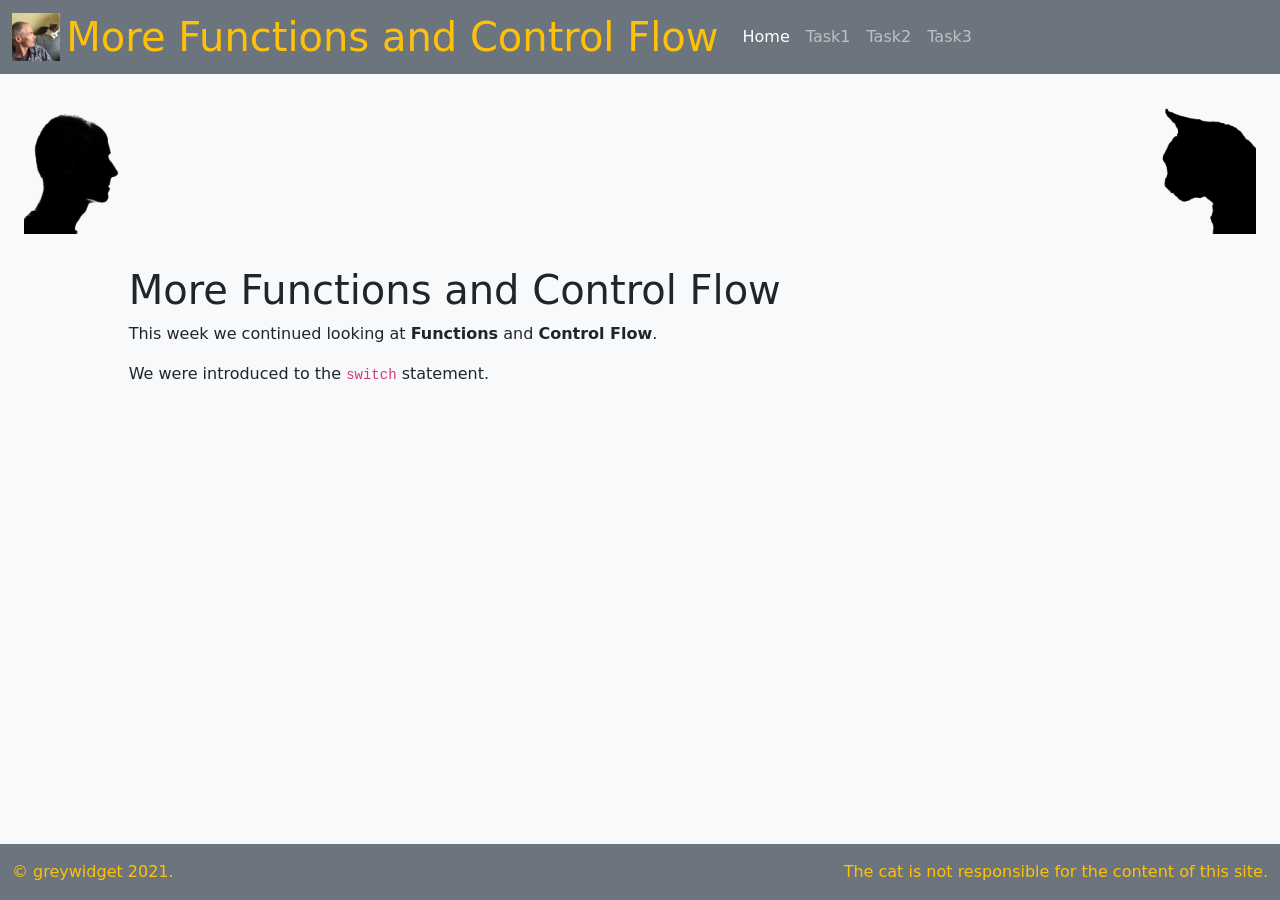
<file: index.html>
<!doctype html>
<html lang="en" class="bg-light">
  <head>
    <meta charset="utf-8">
    <meta name="viewport" content="width=device-width, initial-scale=1.0">
    <title>More Functions and Control Flow</title>
    <link href="https://cdn.jsdelivr.net/npm/bootstrap@5.0.0-beta2/dist/css/bootstrap.min.css" rel="stylesheet" integrity="sha384-BmbxuPwQa2lc/FVzBcNJ7UAyJxM6wuqIj61tLrc4wSX0szH/Ev+nYRRuWlolflfl" crossorigin="anonymous">
    <link rel="stylesheet" href="/css/index.css">
  </head>

  <body class="bg-light">

    <nav class="navbar navbar-expand-lg navbar-dark bg-secondary">
      <div class="container-fluid">
        <a class="navbar-brand text-warning" href="/">
          <img src="/img/greywidget.jpg" alt="the author and his cat" width="48" height="48" class="d-inline-block align-top">
          <span class="display-6">More Functions and Control Flow</span>
        </a>
        <button class="navbar-toggler" type="button" data-bs-toggle="collapse" data-bs-target="#navbarNav" aria-controls="navbarNav" aria-expanded="false" aria-label="Toggle navigation">
          <span class="navbar-toggler-icon"></span>
        </button>
        <div class="collapse navbar-collapse" id="navbarNav">
          <ul class="navbar-nav">
            <li class="nav-item">
              <a class="nav-link active" aria-current="page" href="index.html">Home</a>
            </li>
            <li class="nav-item">
              <a class="nav-link" href="task1.html">Task1</a>
            </li>
            <li class="nav-item">
              <a class="nav-link" href="task2.html">Task2</a>
            </li>
            <li class="nav-item">
              <a class="nav-link" href="task3.html">Task3</a>
            </li>
          </ul>
        </div>
      </div>
    </nav>

    <!-- Main Container -->
    <div class="container-fluid pb-5">

      <main class="row justify-content-center pt-3 main-row">
        
        <div class="row justify-content-between pb-3" id="silos">
          <div class="col-2">
              <img src="/img/the_human.png" alt="the author in silhouette" class="d-block w-100 silos">
          </div>
          <div class="col-2">
              <img src="/img/the_cat.png" alt="the author's cat in silhouette" class="d-block w-100 silos float-end">
          </div>
        </div>

        <div class="row justify-content-center pt-3">
            <div class="col-sm-10">
                <h1>More Functions and Control Flow</h1>
                <p>This week we continued looking at <strong>Functions</strong> and <strong>Control Flow</strong>.</p>
                <p>We were introduced to the <code>switch</code> statement.</p>
            </div>
        </div>
      </main>

    </div> <!-- main container div -->

    <footer class="fixed-bottom py-3 bg-secondary text-warning">
      <div class="container-fluid text-small">
        <div class="row mt-auto">
          <div class="col-4">
            &copy; greywidget 2021.
          </div>
          <div class="col-8 text-end">
            The cat is not responsible for the content of this site.
          </div>
        </div>
      </div>
    </footer>

    <script src="https://cdn.jsdelivr.net/npm/bootstrap@5.0.0-beta2/dist/js/bootstrap.bundle.min.js" integrity="sha384-b5kHyXgcpbZJO/tY9Ul7kGkf1S0CWuKcCD38l8YkeH8z8QjE0GmW1gYU5S9FOnJ0" crossorigin="anonymous"></script>

  </body>
</html>
</file>
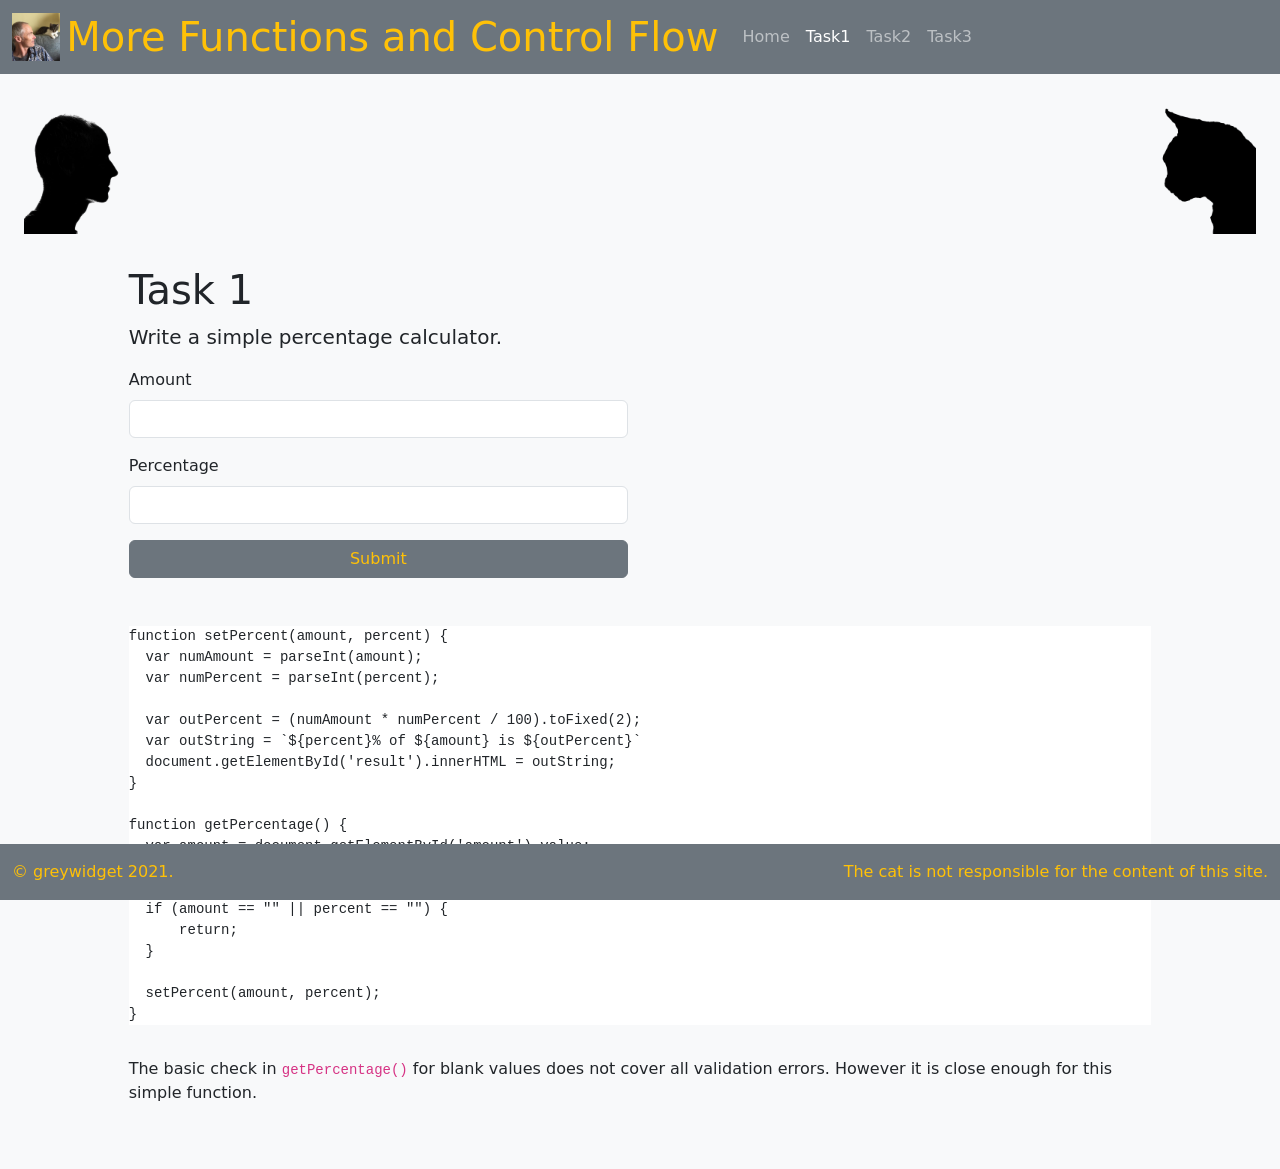
<file: task1.html>
<!doctype html>
<html lang="en" class="bg-light">
  <head>
    <meta charset="utf-8">
    <meta name="viewport" content="width=device-width, initial-scale=1.0">
    <title>More  Functions and Control Flow</title>
    <link href="https://cdn.jsdelivr.net/npm/bootstrap@5.0.0-beta2/dist/css/bootstrap.min.css" rel="stylesheet" integrity="sha384-BmbxuPwQa2lc/FVzBcNJ7UAyJxM6wuqIj61tLrc4wSX0szH/Ev+nYRRuWlolflfl" crossorigin="anonymous">
    <link rel="stylesheet" href="/css/index.css">
    <script type="text/javascript" src="/js/calcPerc.js"></script>
  </head>

  <body class="bg-light">

    <nav class="navbar navbar-expand-lg navbar-dark bg-secondary">
      <div class="container-fluid">
        <a class="navbar-brand text-warning" href="/">
          <img src="/img/greywidget.jpg" alt="the author and his cat" width="48" height="48" class="d-inline-block align-top">
          <span class="display-6">More Functions and Control Flow</span>
        </a>
        <button class="navbar-toggler" type="button" data-bs-toggle="collapse" data-bs-target="#navbarNav" aria-controls="navbarNav" aria-expanded="false" aria-label="Toggle navigation">
          <span class="navbar-toggler-icon"></span>
        </button>
        <div class="collapse navbar-collapse" id="navbarNav">
          <ul class="navbar-nav">
            <li class="nav-item">
              <a class="nav-link" href="index.html">Home</a>
            </li>
            <li class="nav-item">
              <a class="nav-link active" aria-current="page" href="task1.html">Task1</a>
            </li>
            <li class="nav-item">
              <a class="nav-link" href="task2.html">Task2</a>
            </li>
            <li class="nav-item">
              <a class="nav-link" href="task3.html">Task3</a>
            </li>
          </ul>
        </div>


      </div>
    </nav>

    <!-- Main Container -->
    <div class="container-fluid pb-5">

      <main class="row justify-content-center pt-3 main-row">
        
        <div class="row justify-content-between pb-3">
            <div class="col-2">
                <img src="/img/the_human.png" alt="the author in silhouette" class="d-block w-100 silos">
            </div>
            <div class="col-2">
                <img src="/img/the_cat.png" alt="the author's cat in silhouette" class="d-block w-100 silos float-end">
            </div>
        </div>

        <div class="row justify-content-center pt-3">
            <div class="col-sm-10">
              <h1>Task 1</h1>
                <p class="lead">Write a simple percentage calculator.</p>

<!-- start -->
<div class="row">
<div class="col-sm-6">
  <form class='needs-validation' name='contact' novalidate><input type='hidden' name='form-name' value='contact' />
    <div class="mb-3">
      <label for="amount" class="form-label">Amount</label>
      <input type="number" class="form-control" name="amount" id="amount" required/>
      <div class="invalid-feedback">Please enter a numeric amount with no decimals</div>
    </div>
    <div class="mb-3">
      <label for="percent" class="form-label">Percentage</label>
      <input type="number" class="form-control" name="percent" id="percent" required/>
      <div class="invalid-feedback">Please enter a numeric percentage with no decimals</div>
    </div>
    <div class="d-grid">
      <button class="btn btn-secondary text-warning" type="submit" onclick="getPercentage()">Submit</button>
    </div>
  </form>
  <script>
  // Example starter JavaScript for disabling form submissions if there are invalid fields
  (function () {
    'use strict'
  
    // Fetch all the forms we want to apply custom Bootstrap validation styles to
    var forms = document.querySelectorAll('.needs-validation')
  
    // Loop over them and prevent submission
    Array.prototype.slice.call(forms)
      .forEach(function (form) {
        form.addEventListener('submit', function (event) {
          if (!form.checkValidity()) {
            event.preventDefault()
            event.stopPropagation()
          }
          // Force the page not to refresh, since there is no server and we just want the values
          event.preventDefault()
          event.stopPropagation()

  
          form.classList.add('was-validated')
        }, false)
      })
  })()
  </script>
  </div>
  <div class="col-sm-6 text-center">
    <p id="result" class="text-danger pt-4 fs-4"></p>
  </div>
</div>
<!-- end -->

                <div class="bg-white mt-5">
                  <pre>
function setPercent(amount, percent) {
  var numAmount = parseInt(amount);
  var numPercent = parseInt(percent);

  var outPercent = (numAmount * numPercent / 100).toFixed(2);
  var outString = `${percent}% of ${amount} is ${outPercent}`
  document.getElementById('result').innerHTML = outString;
}

function getPercentage() {
  var amount = document.getElementById('amount').value;
  var percent = document.getElementById('percent').value;
  // Just return if either are blank. There will be a validation message
  if (amount == "" || percent == "") {
      return;
  }

  setPercent(amount, percent);
}</pre>
              </div>
              <p class="pt-3">The basic check in <code>getPercentage()</code> for blank values
              does not cover all validation errors. However it is close enough
              for this simple function.</p>
            </div>
        </div>
      </main>

    </div> <!-- main container div -->

    <footer class="fixed-bottom py-3 bg-secondary text-warning">
      <div class="container-fluid text-small">
        <div class="row mt-auto">
          <div class="col-4">
            &copy; greywidget 2021.
          </div>
          <div class="col-8 text-end">
            The cat is not responsible for the content of this site.
          </div>
        </div>
      </div>
    </footer>

    <script src="https://cdn.jsdelivr.net/npm/bootstrap@5.0.0-beta2/dist/js/bootstrap.bundle.min.js" integrity="sha384-b5kHyXgcpbZJO/tY9Ul7kGkf1S0CWuKcCD38l8YkeH8z8QjE0GmW1gYU5S9FOnJ0" crossorigin="anonymous"></script>

  </body>
</html>
</file>
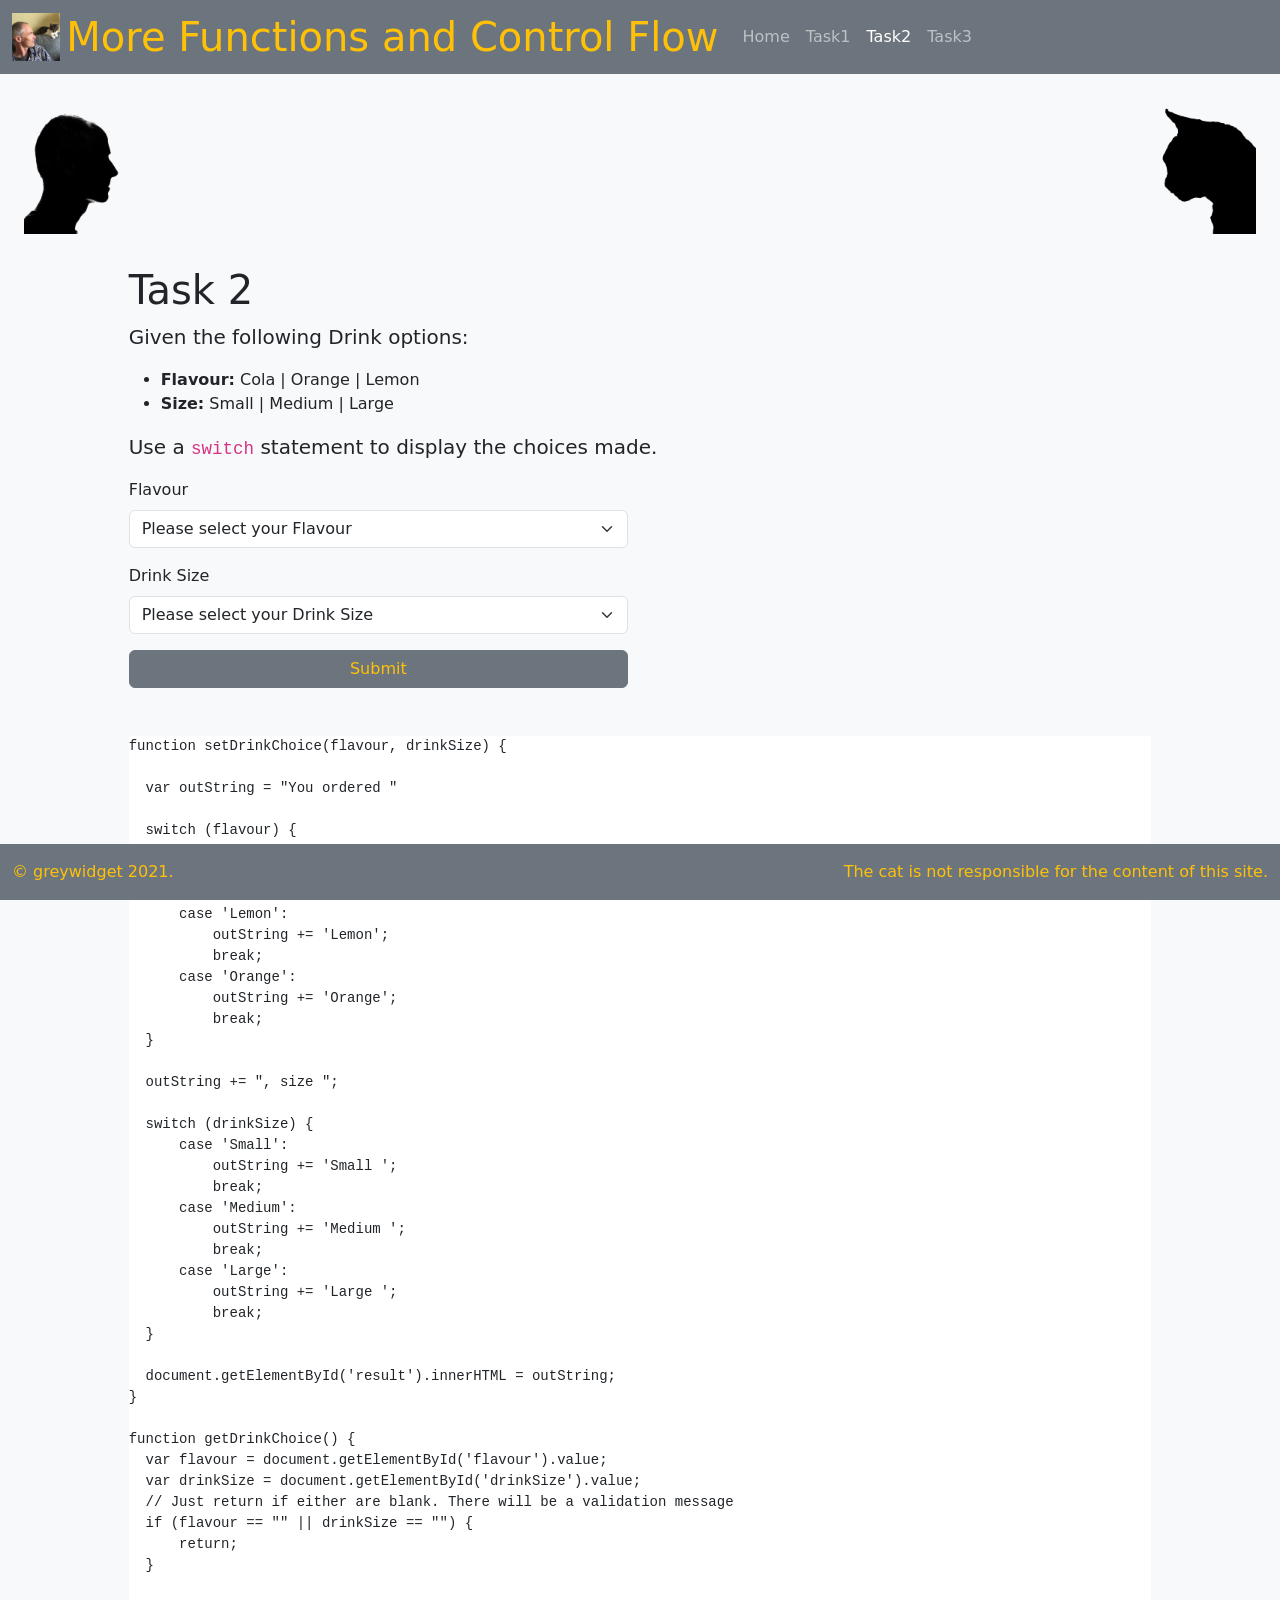
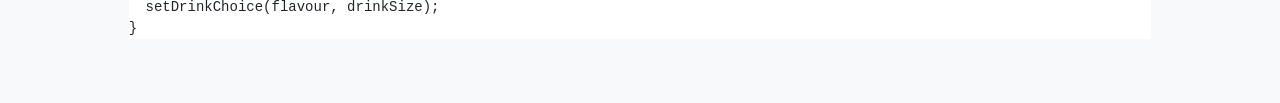
<file: task2.html>
<!doctype html>
<html lang="en" class="bg-light">
  <head>
    <meta charset="utf-8">
    <meta name="viewport" content="width=device-width, initial-scale=1.0">
    <title>More  Functions and Control Flow</title>
    <link href="https://cdn.jsdelivr.net/npm/bootstrap@5.0.0-beta2/dist/css/bootstrap.min.css" rel="stylesheet" integrity="sha384-BmbxuPwQa2lc/FVzBcNJ7UAyJxM6wuqIj61tLrc4wSX0szH/Ev+nYRRuWlolflfl" crossorigin="anonymous">
    <link rel="stylesheet" href="/css/index.css">
    <script type="text/javascript" src="/js/drinkChoice.js"></script>
  </head>

  <body class="bg-light">

    <nav class="navbar navbar-expand-lg navbar-dark bg-secondary">
      <div class="container-fluid">
        <a class="navbar-brand text-warning" href="/">
          <img src="/img/greywidget.jpg" alt="the author and his cat" width="48" height="48" class="d-inline-block align-top">
          <span class="display-6">More Functions and Control Flow</span>
        </a>
        <button class="navbar-toggler" type="button" data-bs-toggle="collapse" data-bs-target="#navbarNav" aria-controls="navbarNav" aria-expanded="false" aria-label="Toggle navigation">
          <span class="navbar-toggler-icon"></span>
        </button>
        <div class="collapse navbar-collapse" id="navbarNav">
          <ul class="navbar-nav">
            <li class="nav-item">
              <a class="nav-link" href="index.html">Home</a>
            </li>
            <li class="nav-item">
              <a class="nav-link" href="task1.html">Task1</a>
            </li>
            <li class="nav-item">
              <a class="nav-link active" aria-current="page" href="task2.html">Task2</a>
            </li>
            <li class="nav-item">
              <a class="nav-link" href="task3.html">Task3</a>
            </li>
          </ul>
        </div>


      </div>
    </nav>

    <!-- Main Container -->
    <div class="container-fluid pb-5">

      <main class="row justify-content-center pt-3 main-row">
        
        <div class="row justify-content-between pb-3">
            <div class="col-2">
                <img src="/img/the_human.png" alt="the author in silhouette" class="d-block w-100 silos">
            </div>
            <div class="col-2">
                <img src="/img/the_cat.png" alt="the author's cat in silhouette" class="d-block w-100 silos float-end">
            </div>
        </div>

        <div class="row justify-content-center pt-3">
            <div class="col-sm-10">
              <h1>Task 2</h1>
                <p class="lead">Given the following Drink options:</p>
                <ul>
                  <li><strong>Flavour:</strong> Cola | Orange | Lemon</li>
                  <li><strong>Size:</strong> Small | Medium | Large</li>
                </ul>
                <p class="lead">Use a <code>switch</code> statement to display
                the choices made.</p>

<!-- start -->
<div class="row">
<div class="col-sm-6">
  <form class='needs-validation' name='contact' novalidate><input type='hidden' name='form-name' value='contact' />
    <div class="mb-3">
      <label for="flavour" class="form-label">Flavour</label>
      <select class="form-select" aria-label="select flavour" id="flavour" name="flavour" value="" required>
      <option selected disabled value="">Please select your Flavour</option>
      <option value="Cola">Cola</option>
      <option value="Orange">Orange</option>
      <option value="Lemon">Lemon</option>
      </select>
      <div class="invalid-feedback">Please select your Flavour</div>
    </div>
    <div class="mb-3">
      <label for="drinkSize" class="form-label">Drink Size</label>
      <select class="form-select" aria-label="select drinkSize" id="drinkSize" name="drinkSize" value="" required>
      <option selected disabled value="">Please select your Drink Size</option>
      <option value="Small">Small</option>
      <option value="Medium">Medium</option>
      <option value="Large">Large</option>
      </select>
      <div class="invalid-feedback">Please select your Drink Size</div>
    </div>
    <div class="d-grid">
      <button class="btn btn-secondary text-warning" type="submit" onclick="getDrinkChoice()">Submit</button>
    </div>
  </form>
  <script>
  // Example starter JavaScript for disabling form submissions if there are invalid fields
  (function () {
    'use strict'
  
    // Fetch all the forms we want to apply custom Bootstrap validation styles to
    var forms = document.querySelectorAll('.needs-validation')
  
    // Loop over them and prevent submission
    Array.prototype.slice.call(forms)
      .forEach(function (form) {
        form.addEventListener('submit', function (event) {
          if (!form.checkValidity()) {
            event.preventDefault()
            event.stopPropagation()
          }
          // Force the page not to refresh, since there is no server and we just want the values
          event.preventDefault()
          event.stopPropagation()

  
          form.classList.add('was-validated')
        }, false)
      })
  })()
  </script>
  </div>
  <div class="col-sm-6 text-center">
    <p id="result" class="text-danger pt-4 fs-4"></p>
  </div>
</div>
<!-- end -->

                <div class="bg-white mt-5">
                  <pre>
function setDrinkChoice(flavour, drinkSize) {

  var outString = "You ordered "

  switch (flavour) {
      case 'Cola':
          outString += 'Cola';
          break;
      case 'Lemon':
          outString += 'Lemon';
          break;
      case 'Orange':
          outString += 'Orange';
          break;
  }

  outString += ", size ";

  switch (drinkSize) {
      case 'Small':
          outString += 'Small ';
          break;
      case 'Medium':
          outString += 'Medium ';
          break;
      case 'Large':
          outString += 'Large ';
          break;
  }

  document.getElementById('result').innerHTML = outString;
}

function getDrinkChoice() {
  var flavour = document.getElementById('flavour').value;
  var drinkSize = document.getElementById('drinkSize').value;
  // Just return if either are blank. There will be a validation message
  if (flavour == "" || drinkSize == "") {
      return;
  }

  setDrinkChoice(flavour, drinkSize);
}</pre>
              </div>
            </div>
        </div>
      </main>

    </div> <!-- main container div -->

    <footer class="fixed-bottom py-3 bg-secondary text-warning">
      <div class="container-fluid text-small">
        <div class="row mt-auto">
          <div class="col-4">
            &copy; greywidget 2021.
          </div>
          <div class="col-8 text-end">
            The cat is not responsible for the content of this site.
          </div>
        </div>
      </div>
    </footer>

    <script src="https://cdn.jsdelivr.net/npm/bootstrap@5.0.0-beta2/dist/js/bootstrap.bundle.min.js" integrity="sha384-b5kHyXgcpbZJO/tY9Ul7kGkf1S0CWuKcCD38l8YkeH8z8QjE0GmW1gYU5S9FOnJ0" crossorigin="anonymous"></script>

  </body>
</html>
</file>
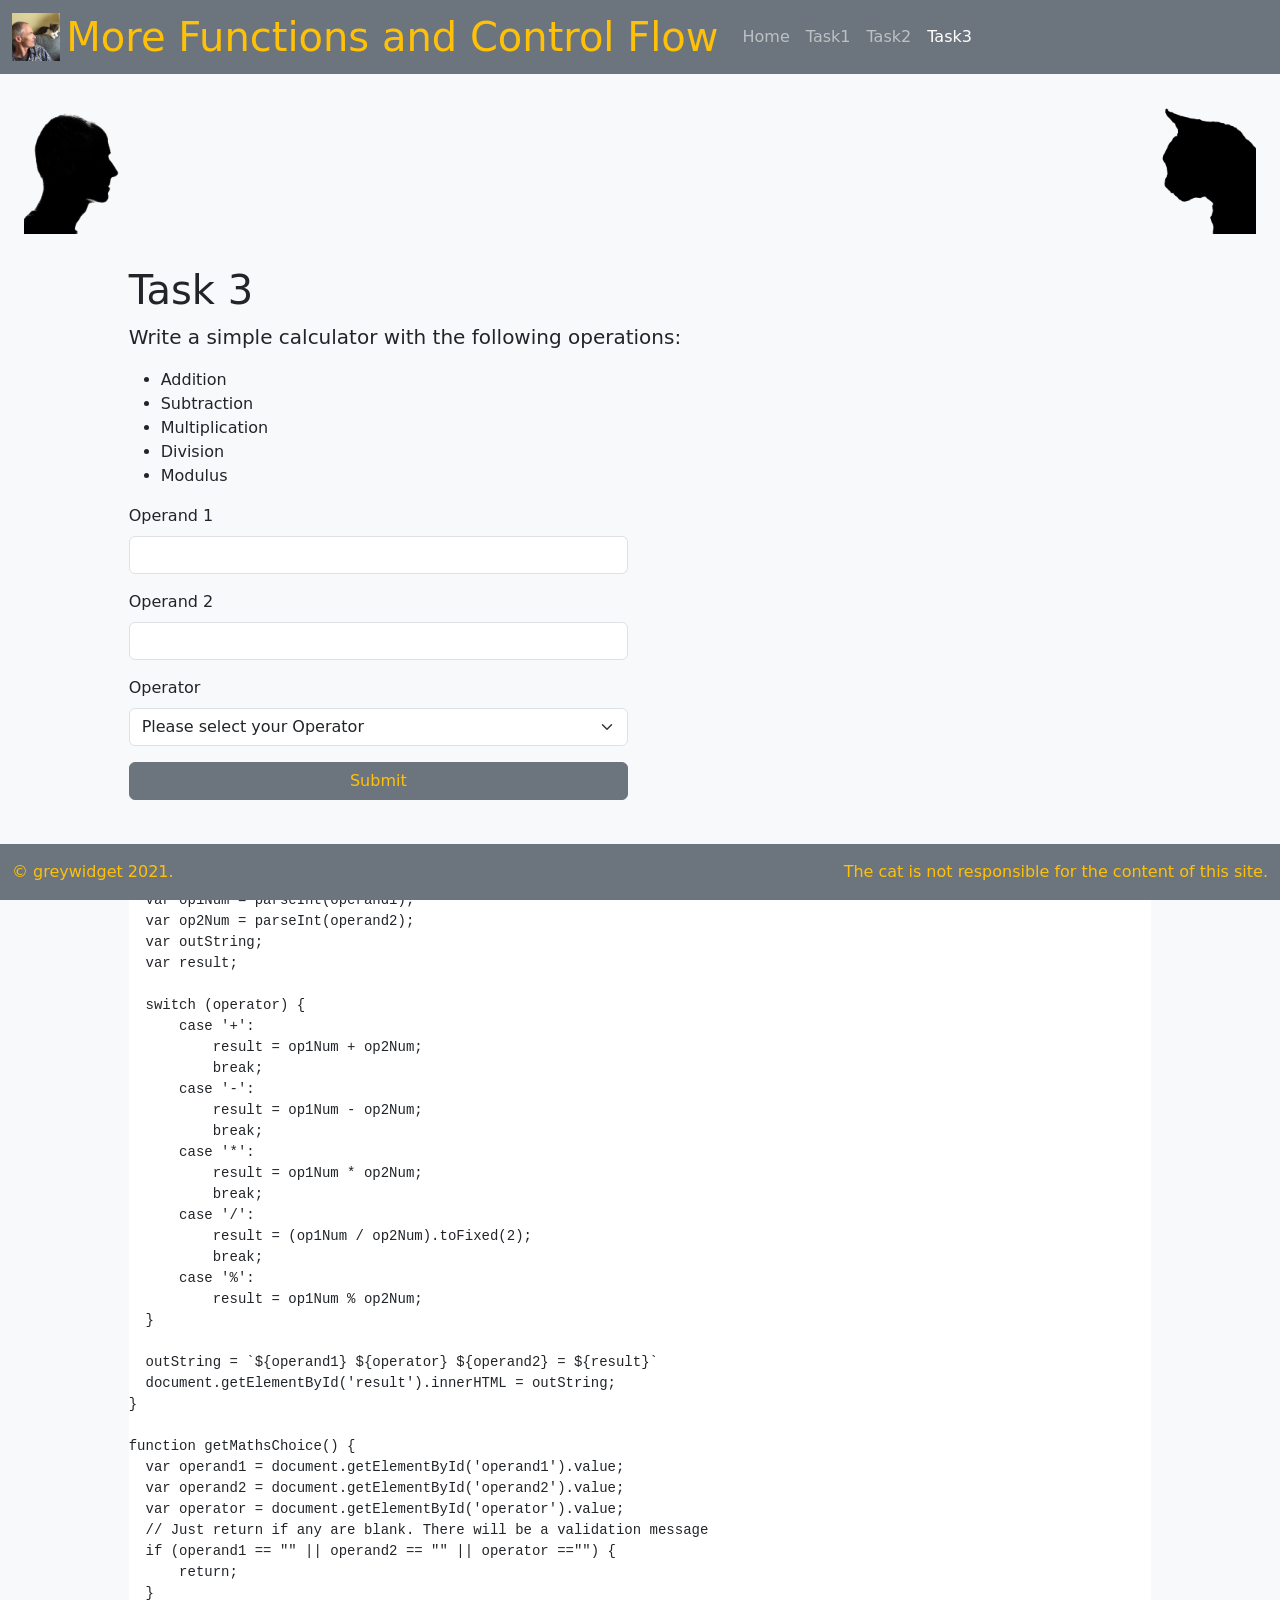
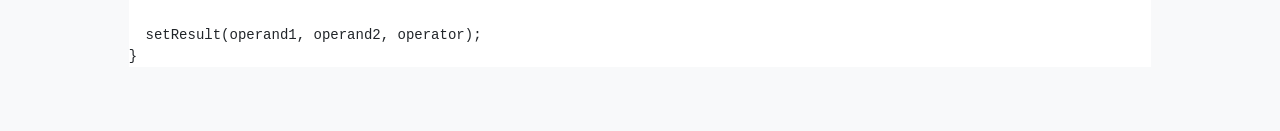
<file: task3.html>
<!doctype html>
<html lang="en" class="bg-light">
  <head>
    <meta charset="utf-8">
    <meta name="viewport" content="width=device-width, initial-scale=1.0">
    <title>More  Functions and Control Flow</title>
    <link href="https://cdn.jsdelivr.net/npm/bootstrap@5.0.0-beta2/dist/css/bootstrap.min.css" rel="stylesheet" integrity="sha384-BmbxuPwQa2lc/FVzBcNJ7UAyJxM6wuqIj61tLrc4wSX0szH/Ev+nYRRuWlolflfl" crossorigin="anonymous">
    <link rel="stylesheet" href="/css/index.css">
    <script type="text/javascript" src="/js/calculator.js"></script>
  </head>

  <body class="bg-light">

    <nav class="navbar navbar-expand-lg navbar-dark bg-secondary">
      <div class="container-fluid">
        <a class="navbar-brand text-warning" href="/">
          <img src="/img/greywidget.jpg" alt="the author and his cat" width="48" height="48" class="d-inline-block align-top">
          <span class="display-6">More Functions and Control Flow</span>
        </a>
        <button class="navbar-toggler" type="button" data-bs-toggle="collapse" data-bs-target="#navbarNav" aria-controls="navbarNav" aria-expanded="false" aria-label="Toggle navigation">
          <span class="navbar-toggler-icon"></span>
        </button>
        <div class="collapse navbar-collapse" id="navbarNav">
          <ul class="navbar-nav">
            <li class="nav-item">
              <a class="nav-link" href="index.html">Home</a>
            </li>
            <li class="nav-item">
              <a class="nav-link" href="task1.html">Task1</a>
            </li>
            <li class="nav-item">
              <a class="nav-link" href="task2.html">Task2</a>
            </li>
            <li class="nav-item">
              <a class="nav-link active" aria-current="page" href="task3.html">Task3</a>
            </li>
          </ul>
        </div>


      </div>
    </nav>

    <!-- Main Container -->
    <div class="container-fluid pb-5">

      <main class="row justify-content-center pt-3 main-row">
        
        <div class="row justify-content-between pb-3">
            <div class="col-2">
                <img src="/img/the_human.png" alt="the author in silhouette" class="d-block w-100 silos">
            </div>
            <div class="col-2">
                <img src="/img/the_cat.png" alt="the author's cat in silhouette" class="d-block w-100 silos float-end">
            </div>
        </div>

        <div class="row justify-content-center pt-3">
            <div class="col-sm-10">
              <h1>Task 3</h1>
                <p class="lead">Write a simple calculator with the following operations:</p>
                <ul>
                  <li>Addition</li>
                  <li>Subtraction</li>
                  <li>Multiplication</li>
                  <li>Division</li>
                  <li>Modulus</li>
                </ul>

<!-- start -->
<div class="row">
<div class="col-sm-6">
  <form class='needs-validation' name='contact' novalidate><input type='hidden' name='form-name' value='contact' />
    <div class="mb-3">
      <label for="operand1" class="form-label">Operand 1</label>
      <input type="number" class="form-control" name="operand1" id="operand1" required/>
      <div class="invalid-feedback">Please enter a numeric amount with no decimals</div>
    </div>
    <div class="mb-3">
      <label for="operand2" class="form-label">Operand 2</label>
      <input type="number" class="form-control" name="operand2" id="operand2" required/>
      <div class="invalid-feedback">Please enter a numeric amount with no decimals</div>
    </div>
    <div class="mb-3">
      <label for="operator" class="form-label">Operator</label>
      <select class="form-select" aria-label="select operator" id="operator" name="operator" value="" required>
      <option selected disabled value="">Please select your Operator</option>
      <option value="+">+</option>
      <option value="-">-</option>
      <option value="*">*</option>
      <option value="/">/</option>
      <option value="%">%</option>
      </select>
      <div class="invalid-feedback">Please select your Operator</div>
    </div>
    <div class="d-grid">
      <button class="btn btn-secondary text-warning" type="submit" onclick="getMathsChoice()">Submit</button>
    </div>
  </form>
  <script>
  // Example starter JavaScript for disabling form submissions if there are invalid fields
  (function () {
    'use strict'
  
    // Fetch all the forms we want to apply custom Bootstrap validation styles to
    var forms = document.querySelectorAll('.needs-validation')
  
    // Loop over them and prevent submission
    Array.prototype.slice.call(forms)
      .forEach(function (form) {
        form.addEventListener('submit', function (event) {
          if (!form.checkValidity()) {
            event.preventDefault()
            event.stopPropagation()
          }
          // Force the page not to refresh, since there is no server and we just want the values
          event.preventDefault()
          event.stopPropagation()

  
          form.classList.add('was-validated')
        }, false)
      })
  })()
  </script>
  </div>
  <div class="col-sm-6 text-center">
    <p id="result" class="text-danger pt-4 fs-4"></p>
  </div>
</div>
<!-- end -->

                <div class="bg-white mt-5">
                  <pre>
function setResult(operand1, operand2, operator) {

  var op1Num = parseInt(operand1);
  var op2Num = parseInt(operand2);
  var outString;
  var result;

  switch (operator) {
      case '+':
          result = op1Num + op2Num;
          break;
      case '-':
          result = op1Num - op2Num;
          break;
      case '*':
          result = op1Num * op2Num;
          break;
      case '/':
          result = (op1Num / op2Num).toFixed(2);
          break;
      case '%':
          result = op1Num % op2Num;
  }

  outString = `${operand1} ${operator} ${operand2} = ${result}`
  document.getElementById('result').innerHTML = outString;
}

function getMathsChoice() {
  var operand1 = document.getElementById('operand1').value;
  var operand2 = document.getElementById('operand2').value;
  var operator = document.getElementById('operator').value;
  // Just return if any are blank. There will be a validation message
  if (operand1 == "" || operand2 == "" || operator =="") {
      return;
  }

  setResult(operand1, operand2, operator);
}</pre>
              </div>
            </div>
        </div>
      </main>

    </div> <!-- main container div -->

    <footer class="fixed-bottom py-3 bg-secondary text-warning">
      <div class="container-fluid text-small">
        <div class="row mt-auto">
          <div class="col-4">
            &copy; greywidget 2021.
          </div>
          <div class="col-8 text-end">
            The cat is not responsible for the content of this site.
          </div>
        </div>
      </div>
    </footer>

    <script src="https://cdn.jsdelivr.net/npm/bootstrap@5.0.0-beta2/dist/js/bootstrap.bundle.min.js" integrity="sha384-b5kHyXgcpbZJO/tY9Ul7kGkf1S0CWuKcCD38l8YkeH8z8QjE0GmW1gYU5S9FOnJ0" crossorigin="anonymous"></script>

  </body>
</html>
</file>
<file: css/index.css>
/* Craig's Additional Styling */

img.silos {
    max-width: 96px;
    width: 100%;
}
</file>
